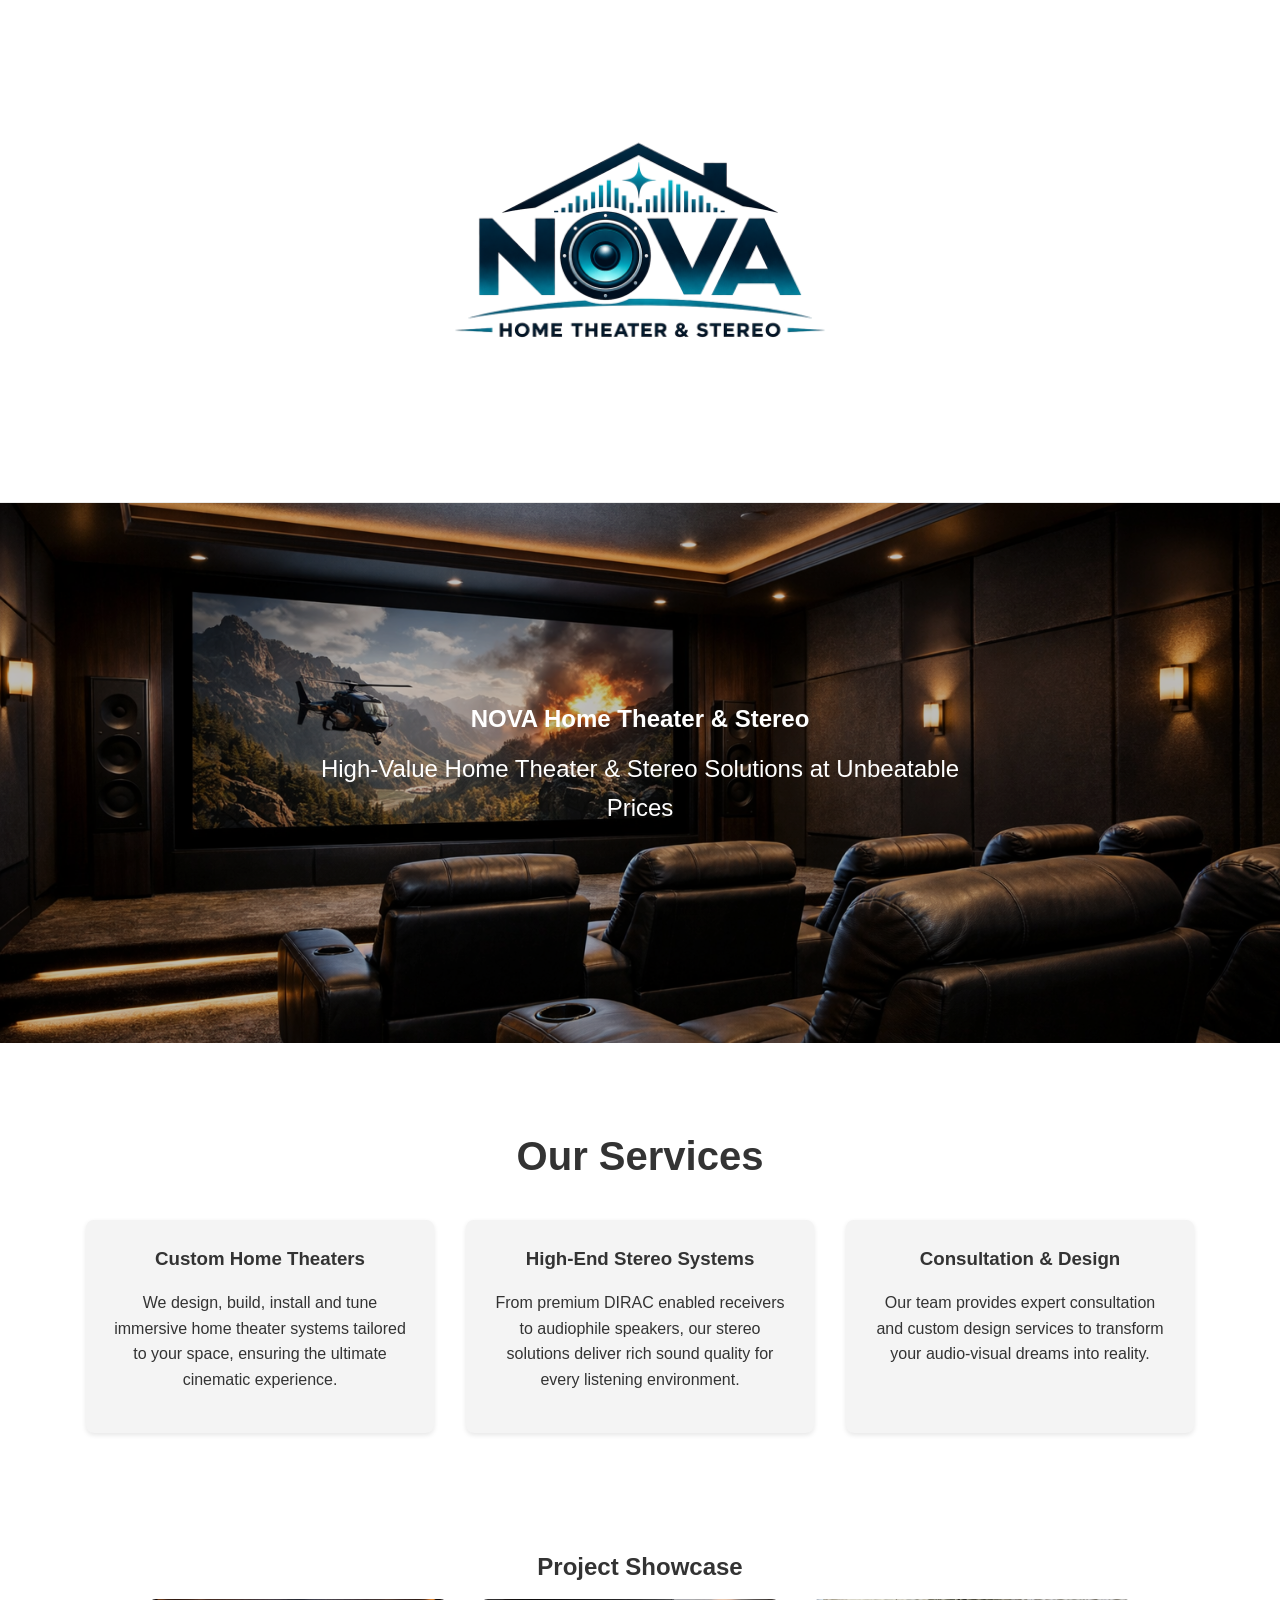
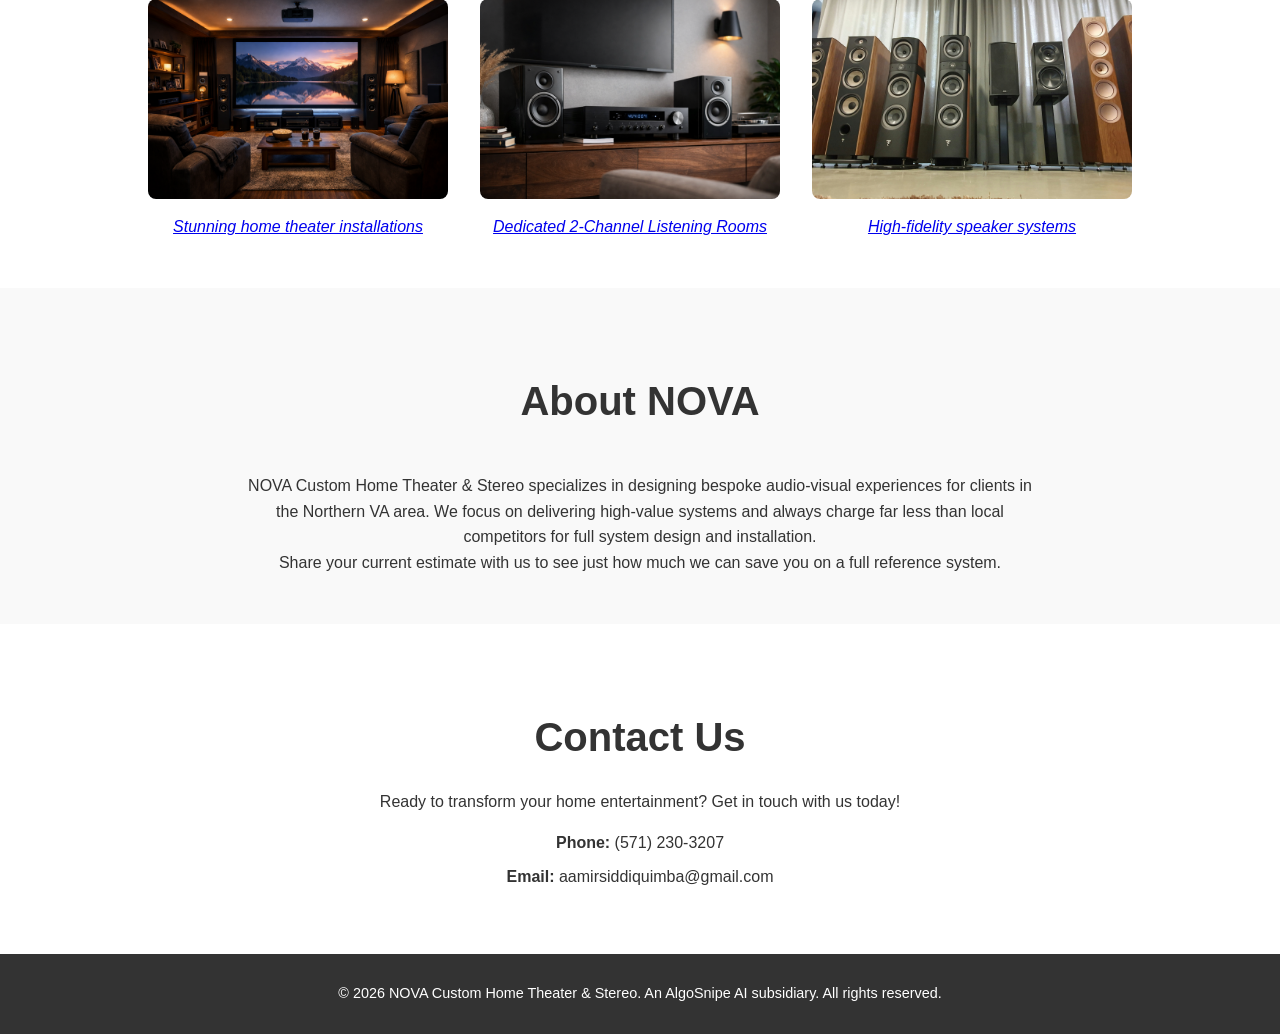
<file: index.html>
<!DOCTYPE html>
<html lang="en">
<head>
    <meta charset="UTF-8">
    <meta name="viewport" content="width=device-width, initial-scale=1.0">
    <title>NOVA Custom Home Theater & Stereo</title>
    <link rel="stylesheet" href="style.css">

    <style>
       .site-header {
    background: #ffffff;
    border-bottom: 1px solid rgba(0, 0, 0, 0.08);

    display: flex;
    justify-content: center;
    align-items: center;

    padding: 1px 1px;          /* ↓ drastically reduced vertical space */
}

/* Keep logo big but not wasting vertical space */
.brand-logo {
    display: block;

    height: clamp(500px, 0vw, 500px);  /* still large but tighter */
    width: auto;

    max-width: 100%;
    object-fit: contain;
}

/* Mobile */
@media (max-width: 768px) {
    .site-header {
        padding: 4px 8px;
    }

    .brand-logo {
        height: 200px;
    }
}
    </style>
</head>

<body>

    <!-- Centered top logo -->
    <div class="site-header">
        <img src="logo_transparent.png" alt="NOVA Home Theater & Stereo logo" class="brand-logo">
    </div>

    <!-- Hero -->
    <header class="hero">
        <img src="hero.png" alt="Luxury home theater" class="hero-image">
        <div class="hero-text">
            <h2 class="company-name">NOVA Home Theater & Stereo</h2>
            <p>High-Value Home Theater & Stereo Solutions at Unbeatable Prices</p>
        </div>
    </header>

    <!-- Services -->
    <section class="services">
        <h2>Our Services</h2>
        <div class="service-list">
            <div class="service-item">
                <h3>Custom Home Theaters</h3>
                <p>
                    We design, build, install and tune immersive home theater systems tailored to your space, ensuring the ultimate cinematic experience.
                </p>
            </div>

            <div class="service-item">
                <h3>High-End Stereo Systems</h3>
                <p>
                    From premium DIRAC enabled receivers to audiophile speakers, our stereo solutions deliver rich sound quality for every listening environment.
                </p>
            </div>

            <div class="service-item">
                <h3>Consultation &amp; Design</h3>
                <p>
                    Our team provides expert consultation and custom design services to transform your audio-visual dreams into reality.
                </p>
            </div>
        </div>
    </section>

    <!-- Showcase -->
    <section class="showcase">
        <h2 style="text-align: center;">Project Showcase</h2>
        <div class="gallery">
            <figure>
                <img src="home_theater_room.png" alt="Home theater setup">
                <figcaption>
                    <a href="annandale_custom_theater_install.html">Stunning home theater installations</a>
                </figcaption>
            </figure>

            <figure>
                <img src="stereo.png" alt="Stereo system">
                <figcaption>
                    <a href="listening-room.html">Dedicated 2-Channel Listening Rooms</a>
                </figcaption>
            </figure>

            <figure>
                <img src="pedro-martin-33DTXHiqBhE-unsplash.jpg" alt="Speaker close-up">
                <figcaption>
                    <a href="high-fidelity-speaker-systems.html">High-fidelity speaker systems</a>
                </figcaption>
            </figure>
        </div>
    </section>

    <!-- About -->
    <section class="about">
        <h2>About NOVA</h2>
        <p>
            NOVA Custom Home Theater & Stereo specializes in designing bespoke audio-visual experiences for clients in the Northern VA area.
            We focus on delivering high-value systems and always charge far less than local competitors for full system design and installation.
        </p>
        <p>
            Share your current estimate with us to see just how much we can save you on a full reference system.
        </p>
    </section>

    <!-- Contact -->
    <section class="contact">
        <h2>Contact Us</h2>
        <p>Ready to transform your home entertainment? Get in touch with us today!</p>
        <ul>
            <li><strong>Phone:</strong> (571) 230-3207</li>
            <li><strong>Email:</strong> aamirsiddiquimba@gmail.com</li>
        </ul>
    </section>

    <!-- Footer -->
    <footer>
        <p>&copy; 2026 NOVA Custom Home Theater & Stereo. An AlgoSnipe AI subsidiary. All rights reserved.</p>
    </footer>

</body>
</html>
</file>
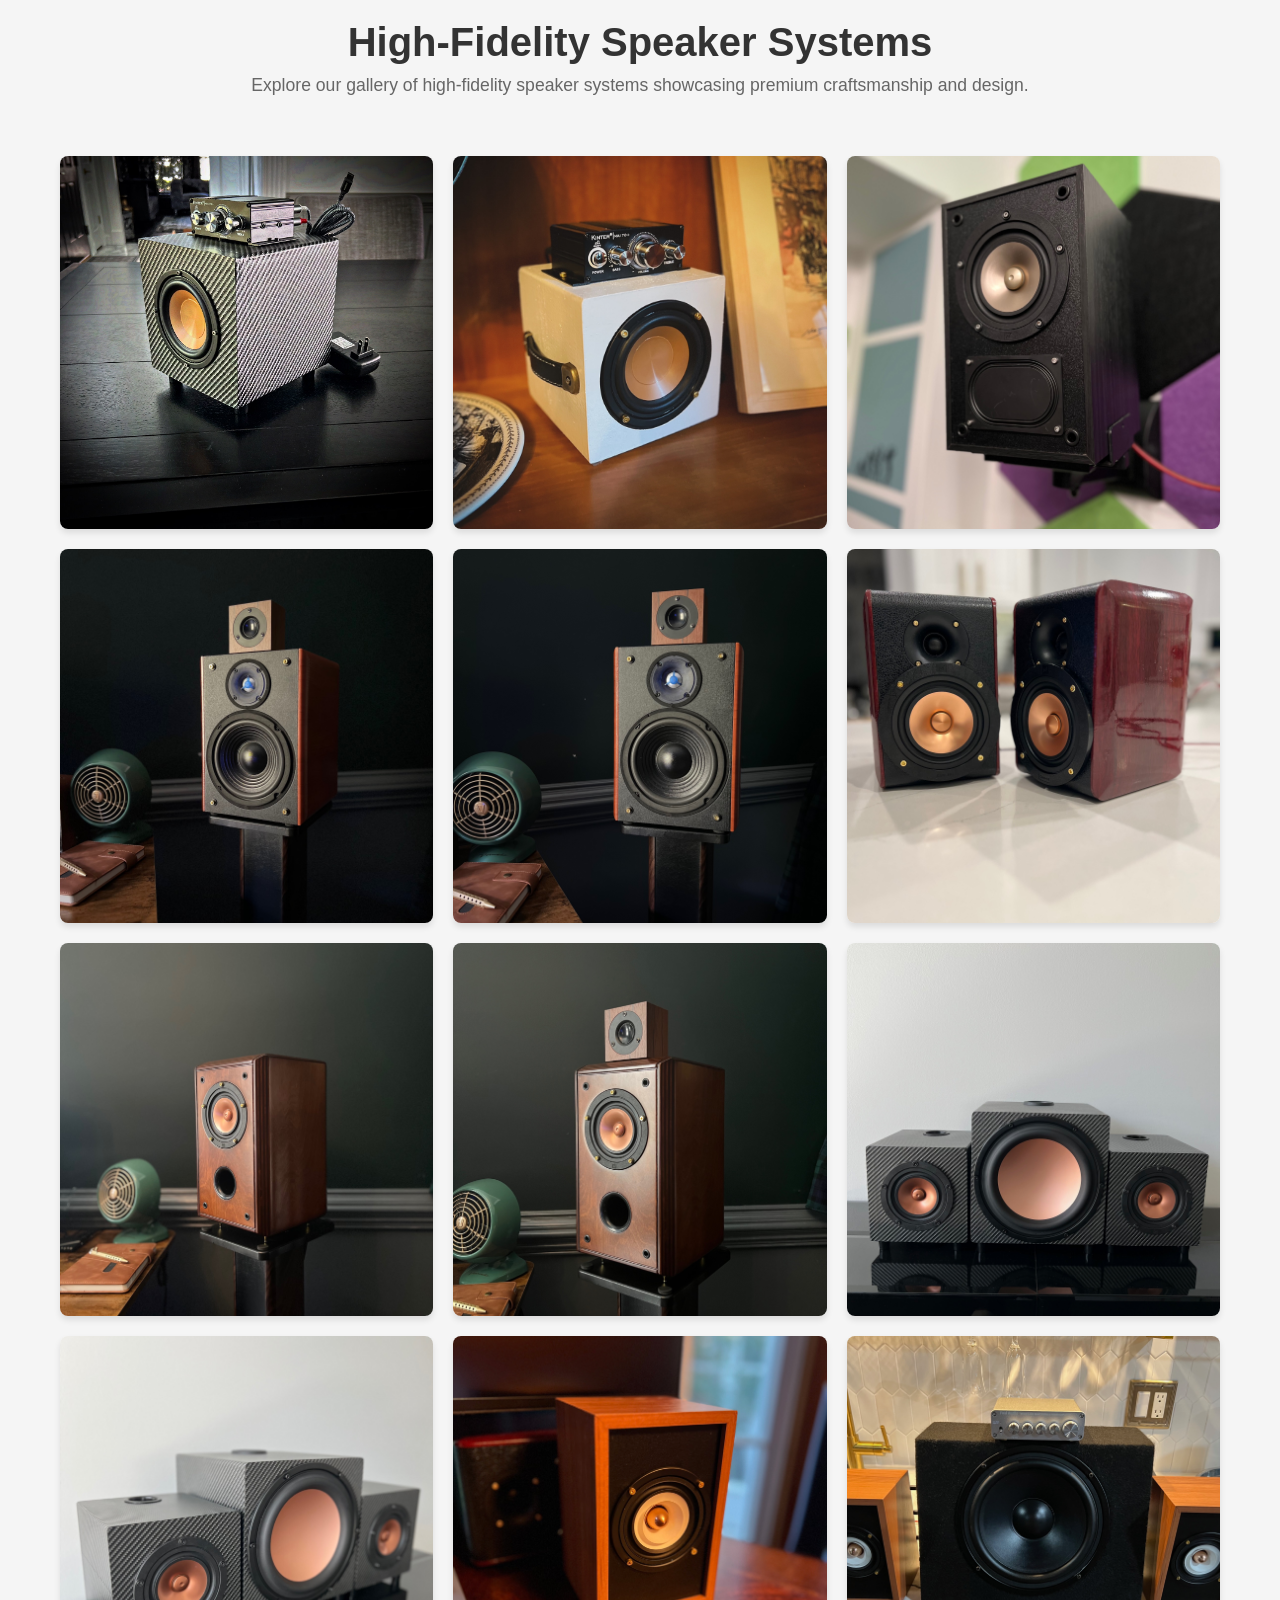
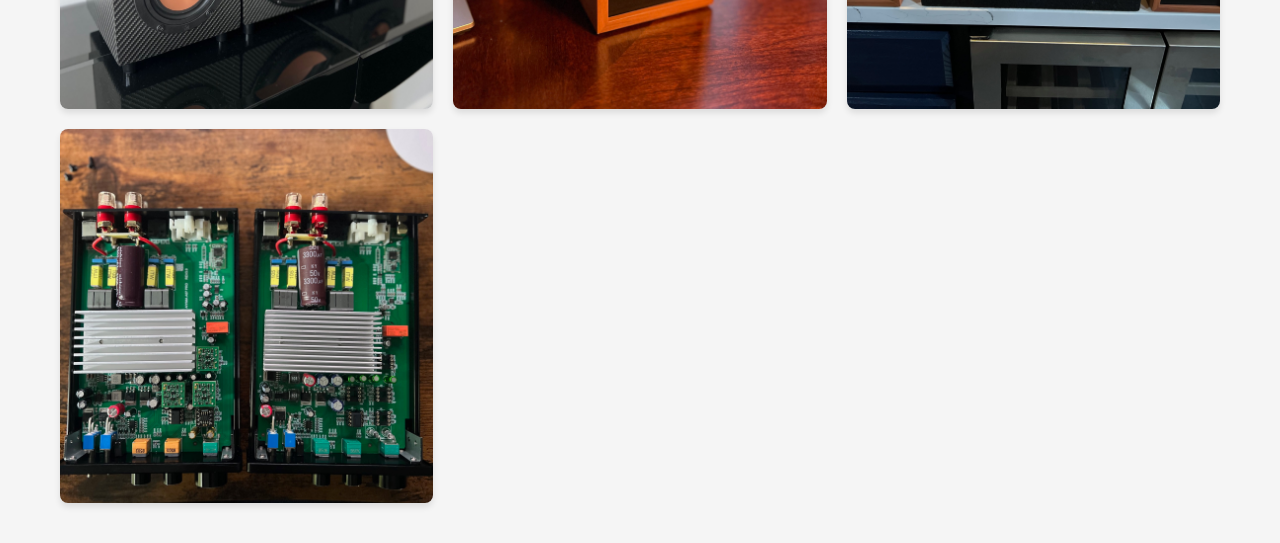
<file: high-fidelity-speaker-systems.html>
<!DOCTYPE html>
<html lang="en">
<head>
    <meta charset="UTF-8">
    <meta name="viewport" content="width=device-width, initial-scale=1.0">
    <title>High-Fidelity Speaker Systems</title>
    <style>
        * {
            margin: 0;
            padding: 0;
            box-sizing: border-box;
        }

        body {
            font-family: 'Segoe UI', Tahoma, Geneva, Verdana, sans-serif;
            background-color: #f5f5f5;
            padding: 20px;
        }

        .container {
            max-width: 1200px;
            margin: 0 auto;
        }

        header {
            text-align: center;
            margin-bottom: 40px;
        }

        h1 {
            font-size: 2.5em;
            color: #333;
            margin-bottom: 10px;
        }

        .subtitle {
            font-size: 1.1em;
            color: #666;
        }

        .gallery {
            display: grid;
            grid-template-columns: repeat(auto-fit, minmax(300px, 1fr));
            gap: 20px;
            padding: 20px;
        }

        .gallery-item {
            position: relative;
            overflow: hidden;
            border-radius: 8px;
            box-shadow: 0 4px 6px rgba(0, 0, 0, 0.1);
            transition: transform 0.3s ease, box-shadow 0.3s ease;
            background-color: #fff;
            aspect-ratio: 1;
        }

        .gallery-item:hover {
            transform: translateY(-5px);
            box-shadow: 0 8px 12px rgba(0, 0, 0, 0.2);
        }

        .gallery-item img {
            width: 100%;
            height: 100%;
            object-fit: cover;
            display: block;
        }

        .gallery-item:hover img {
            transform: scale(1.05);
            transition: transform 0.3s ease;
        }
    </style>
</head>
<body>
    <div class="container">
        <header>
            <h1>High-Fidelity Speaker Systems</h1>
            <p class="subtitle">Explore our gallery of high-fidelity speaker systems showcasing premium craftsmanship and design.</p>
        </header>

        <div class="gallery">
            <div class="gallery-item">
                <img src="4C928050-46F5-4354-97EF-6D22CE35EC90.JPG" alt="Speaker system 1">
            </div>
            <div class="gallery-item">
                <img src="D6020316-7AA6-4DEA-9EF4-CCD846CDBDEA.JPG" alt="Speaker system 2">
            </div>
            <div class="gallery-item">
                <img src="IMG_8402.JPG" alt="Speaker system 3">
            </div>
            <div class="gallery-item">
                <img src="IMG_8479.jpeg" alt="Speaker system 4">
            </div>
            <div class="gallery-item">
                <img src="IMG_8480.jpeg" alt="Speaker system 5">
            </div>
            <div class="gallery-item">
                <img src="IMG_8827.jpeg" alt="Speaker system 6">
            </div>
            <div class="gallery-item">
                <img src="IMG_8884.jpeg" alt="Speaker system 7">
            </div>
            <div class="gallery-item">
                <img src="IMG_8889.jpeg" alt="Speaker system 8">
            </div>
            <div class="gallery-item">
                <img src="IMG_9136.jpeg" alt="Speaker system 9">
            </div>
            <div class="gallery-item">
                <img src="IMG_9143.jpeg" alt="Speaker system 10">
            </div>
            <div class="gallery-item">
                <img src="IMG_9292.jpeg" alt="Speaker system 11">
            </div>
            <div class="gallery-item">
                <img src="IMG_9305.jpeg" alt="Speaker system 12">
            </div>
            <div class="gallery-item">
                <img src="IMG_9373.jpeg" alt="Speaker system 13">
            </div>
        </div>
    </div>
</body>
</html>
</file>
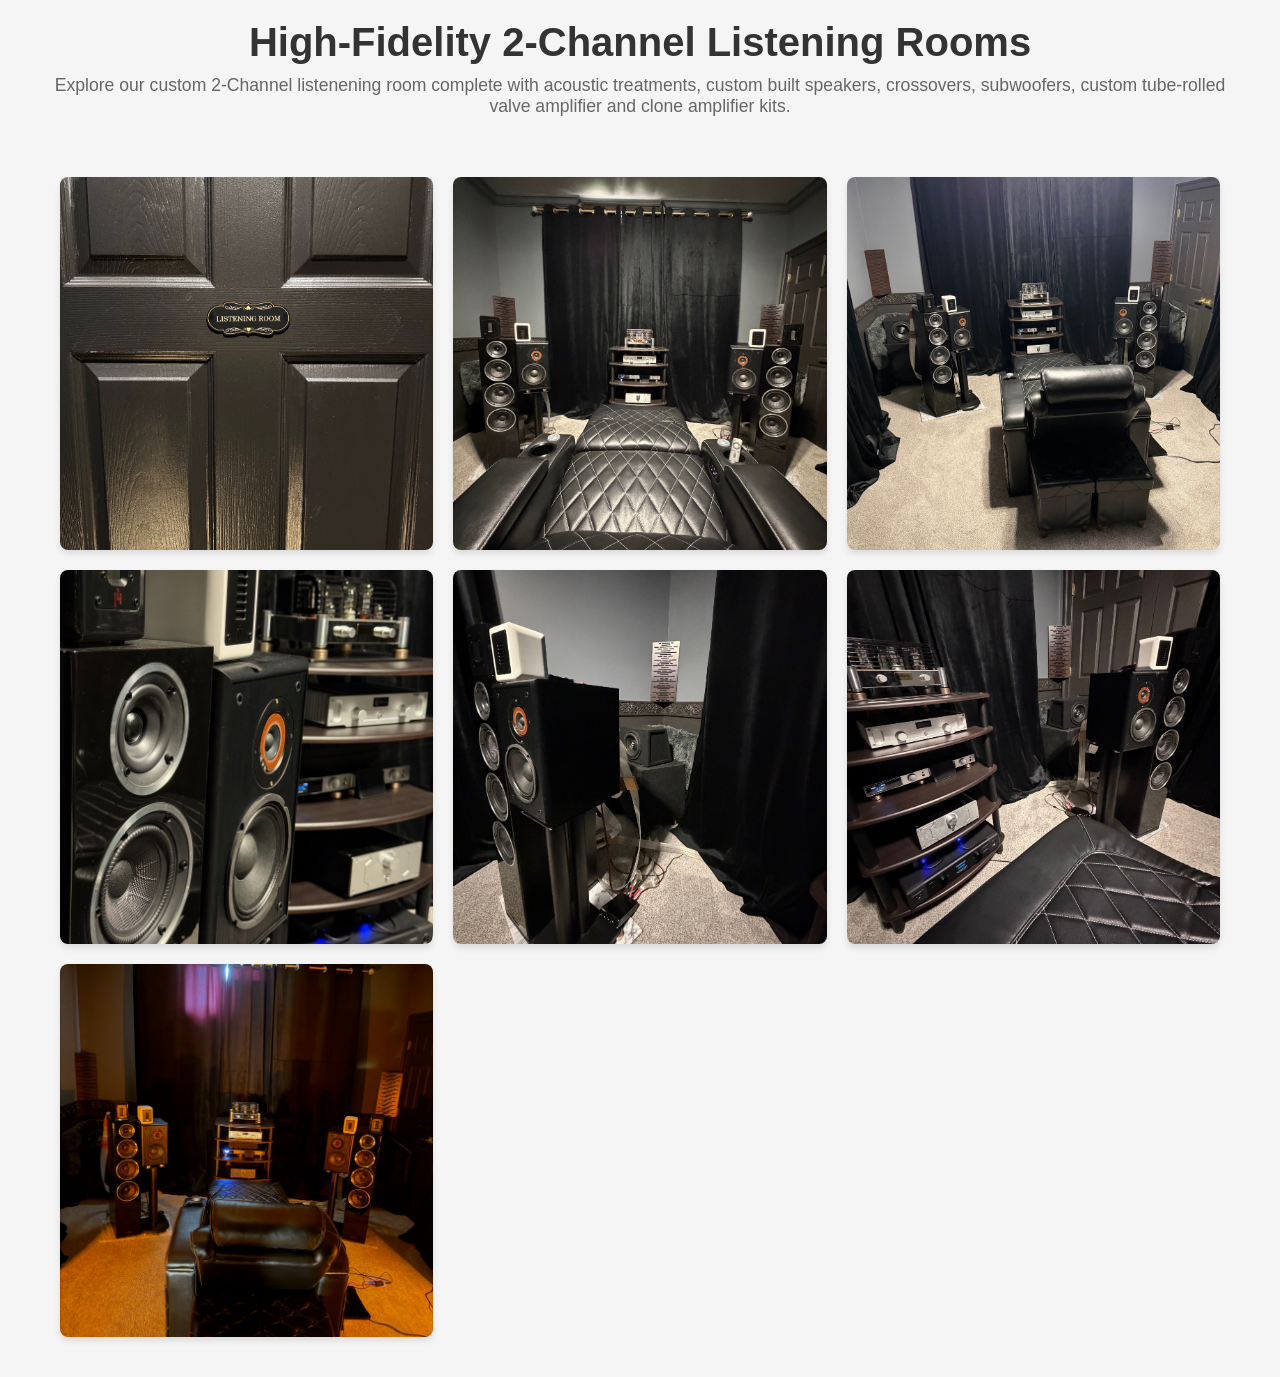
<file: listening-room.html>
<!DOCTYPE html>
<html lang="en">
<head>
    <meta charset="UTF-8">
    <meta name="viewport" content="width=device-width, initial-scale=1.0">
    <title>Custom Listening Room Project</title>
    <style>
        * {
            margin: 0;
            padding: 0;
            box-sizing: border-box;
        }

        body {
            font-family: 'Segoe UI', Tahoma, Geneva, Verdana, sans-serif;
            background-color: #f5f5f5;
            padding: 20px;
        }

        .container {
            max-width: 1200px;
            margin: 0 auto;
        }

        header {
            text-align: center;
            margin-bottom: 40px;
        }

        h1 {
            font-size: 2.5em;
            color: #333;
            margin-bottom: 10px;
        }

        .subtitle {
            font-size: 1.1em;
            color: #666;
        }

        .gallery {
            display: grid;
            grid-template-columns: repeat(auto-fit, minmax(300px, 1fr));
            gap: 20px;
            padding: 20px;
        }

        .gallery-item {
            position: relative;
            overflow: hidden;
            border-radius: 8px;
            box-shadow: 0 4px 6px rgba(0, 0, 0, 0.1);
            transition: transform 0.3s ease, box-shadow 0.3s ease;
            background-color: #fff;
            aspect-ratio: 1;
        }

        .gallery-item:hover {
            transform: translateY(-5px);
            box-shadow: 0 8px 12px rgba(0, 0, 0, 0.2);
        }

        .gallery-item img {
            width: 100%;
            height: 100%;
            object-fit: cover;
            display: block;
        }

        .gallery-item:hover img {
            transform: scale(1.05);
            transition: transform 0.3s ease;
        }
    </style>
</head>
<body>
    <div class="container">
        <header>
            <h1>High-Fidelity 2-Channel Listening Rooms</h1>
            <p class="subtitle">Explore our custom 2-Channel listenening room complete with acoustic treatments, custom built speakers, crossovers, subwoofers, custom tube-rolled valve amplifier and clone amplifier kits.</p>
        </header>

        <div class="gallery">            
            <div class="gallery-item">
                <img src="IMG_0412.jpeg" alt="Listening Room 1">
            </div>
            <div class="gallery-item">
                <img src="IMG_0411.jpeg" alt="Listening Room 2">
            </div>
            <div class="gallery-item">
                <img src="IMG_0413.jpeg" alt="Listening Room 3">
            </div>
            <div class="gallery-item">
                <img src="IMG_0414.jpeg" alt="Listening Room 4">
            </div>
            <div class="gallery-item">
                <img src="IMG_0415.jpeg" alt="Listening Room 5">
            </div>
            <div class="gallery-item">
                <img src="IMG_0416.jpeg" alt="Listening Room 6">
            </div>
            <div class="gallery-item">
                <img src="IMG_0419.jpeg" alt="Listening Room 7">
            </div>            
        </div>
    </div>
</body>
</html>
</file>
<file: style.css>
/* Base styles */
body {
    margin: 0;
    font-family: Arial, Helvetica, sans-serif;
    line-height: 1.6;
    color: #333;
    background-color: #fafafa;
}

h1, h2, h3 {
    font-weight: 600;
    margin-bottom: 0.5em;
}

/* Hero section */
.hero {
    position: relative;
    text-align: center;
    color: white;
    overflow: hidden;
}

.hero-image {
    width: 100%;
    height: 60vh;
    object-fit: cover;
    display: block;
    filter: brightness(75%);
}

.hero-text {
    position: absolute;
    top: 50%;
    left: 50%;
    transform: translate(-50%, -50%);
    z-index: 1;
}

/* Logo within the hero section */
.logo-image {
    /* Increase the size of the logo and let it scale naturally.
       A larger max-width ensures the high-resolution logo appears crisp.
       Using width: auto prevents scaling that can introduce blur. */
    max-width: 300px;
    width: auto;
    height: auto;
    margin-bottom: 0.5em;
    /* Place the transparent logo on a white panel so it stands out
       against the dark hero background. The padding gives breathing
       room around the artwork and the subtle border-radius softens
       the edges. */
    background-color: #fff;
    padding: 10px;
    border-radius: 8px;
    display: inline-block;
}

/* Company name styling for hero */
.company-name {
    font-size: 1.5em;
    font-weight: 700;
    color: white;
    margin: 0.2em 0 0.5em;
}

.hero-text h1 {
    font-size: 3em;
    margin: 0;
}

.hero-text p {
    font-size: 1.5em;
    margin-top: 0.5em;
}

/* Services section */
.services {
    padding: 3em 1em;
    background-color: #fff;
    text-align: center;
}

.services h2 {
    font-size: 2.5em;
}

.service-list {
    display: flex;
    flex-wrap: wrap;
    justify-content: center;
    gap: 2em;
    margin-top: 2em;
}

.service-item {
    background-color: #f4f4f4;
    padding: 1.5em;
    border-radius: 8px;
    max-width: 300px;
    box-shadow: 0 2px 5px rgba(0,0,0,0.1);
}

.service-item h3 {
    margin-top: 0;
}

/* Showcase section */
.showcase {
    padding: 3em 1em;
    background-color: #fff;
}

.gallery {
    display: flex;
    flex-wrap: wrap;
    gap: 2em;
    justify-content: center;
}

.gallery figure {
    margin: 0;
    max-width: 320px;
    text-align: center;
}

.gallery img {
    width: 100%;
    height: 200px;
    object-fit: cover;
    border-radius: 8px;
}

.gallery figcaption {
    margin-top: 0.5em;
    font-style: italic;
}

/* About section */
.about {
    padding: 3em 1em;
    background-color: #f9f9f9;
    text-align: center;
}

.about h2 {
    font-size: 2.5em;
    margin-bottom: 1em;
}

.about p {
    max-width: 800px;
    margin: 0 auto;
}

/* Contact section */
.contact {
    padding: 3em 1em;
    background-color: #fff;
    text-align: center;
}

.contact h2 {
    font-size: 2.5em;
}

.contact ul {
    list-style: none;
    padding: 0;
    margin-top: 1em;
}

.contact li {
    margin: 0.5em 0;
}

.contact a {
    color: inherit;
    text-decoration: none;
}

/* Footer */
footer {
    background-color: #333;
    color: #fff;
    text-align: center;
    padding: 1em;
    font-size: 0.9em;
}
</file>
